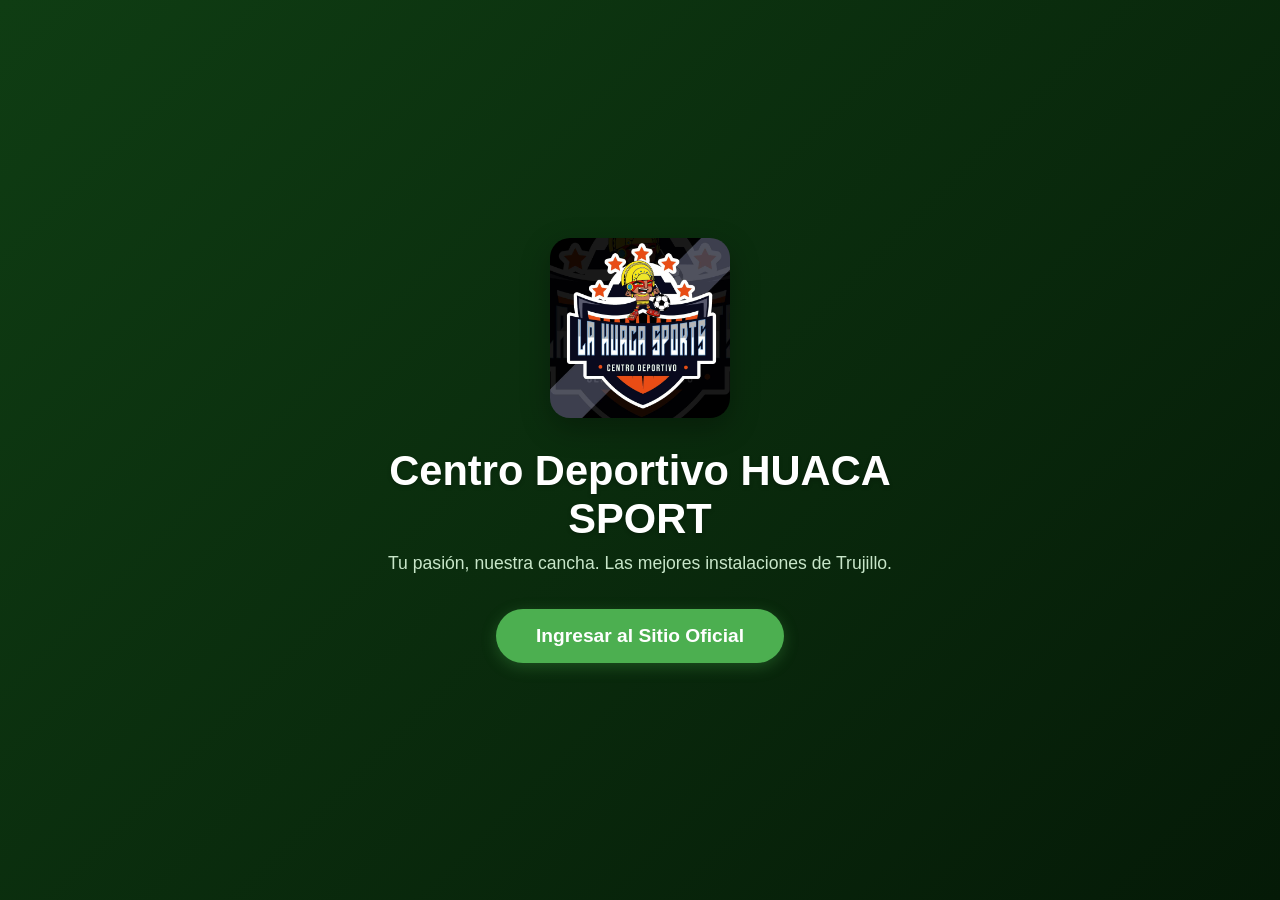
<file: index.html>
<!DOCTYPE html>
<html lang="es">
<head>
    <meta charset="UTF-8">
    <meta name="viewport" content="width=device-width, initial-scale=1.0">
    <title>Bienvenido a HUACA SPORT</title>
    <link rel="stylesheet" href="estilos.css">
    <link rel="icon" href="imagenes/logo.png" type="image/png">
</head>
<body class="body-bienvenida">

    <div class="contenedor-bienvenida">
        <img src="imagenes/logo.png" alt="Logo Grande HUACA SPORT" class="logo-gigante">
        <h1 class="titulo-bienvenida">Centro Deportivo HUACA SPORT</h1>
        <p class="subtitulo-bienvenida">Tu pasión, nuestra cancha. Las mejores instalaciones de Trujillo.</p>
        <a href="principal.html" class="btn-ingresar">Ingresar al Sitio Oficial</a>
    </div>

</body>
</html>
</file>
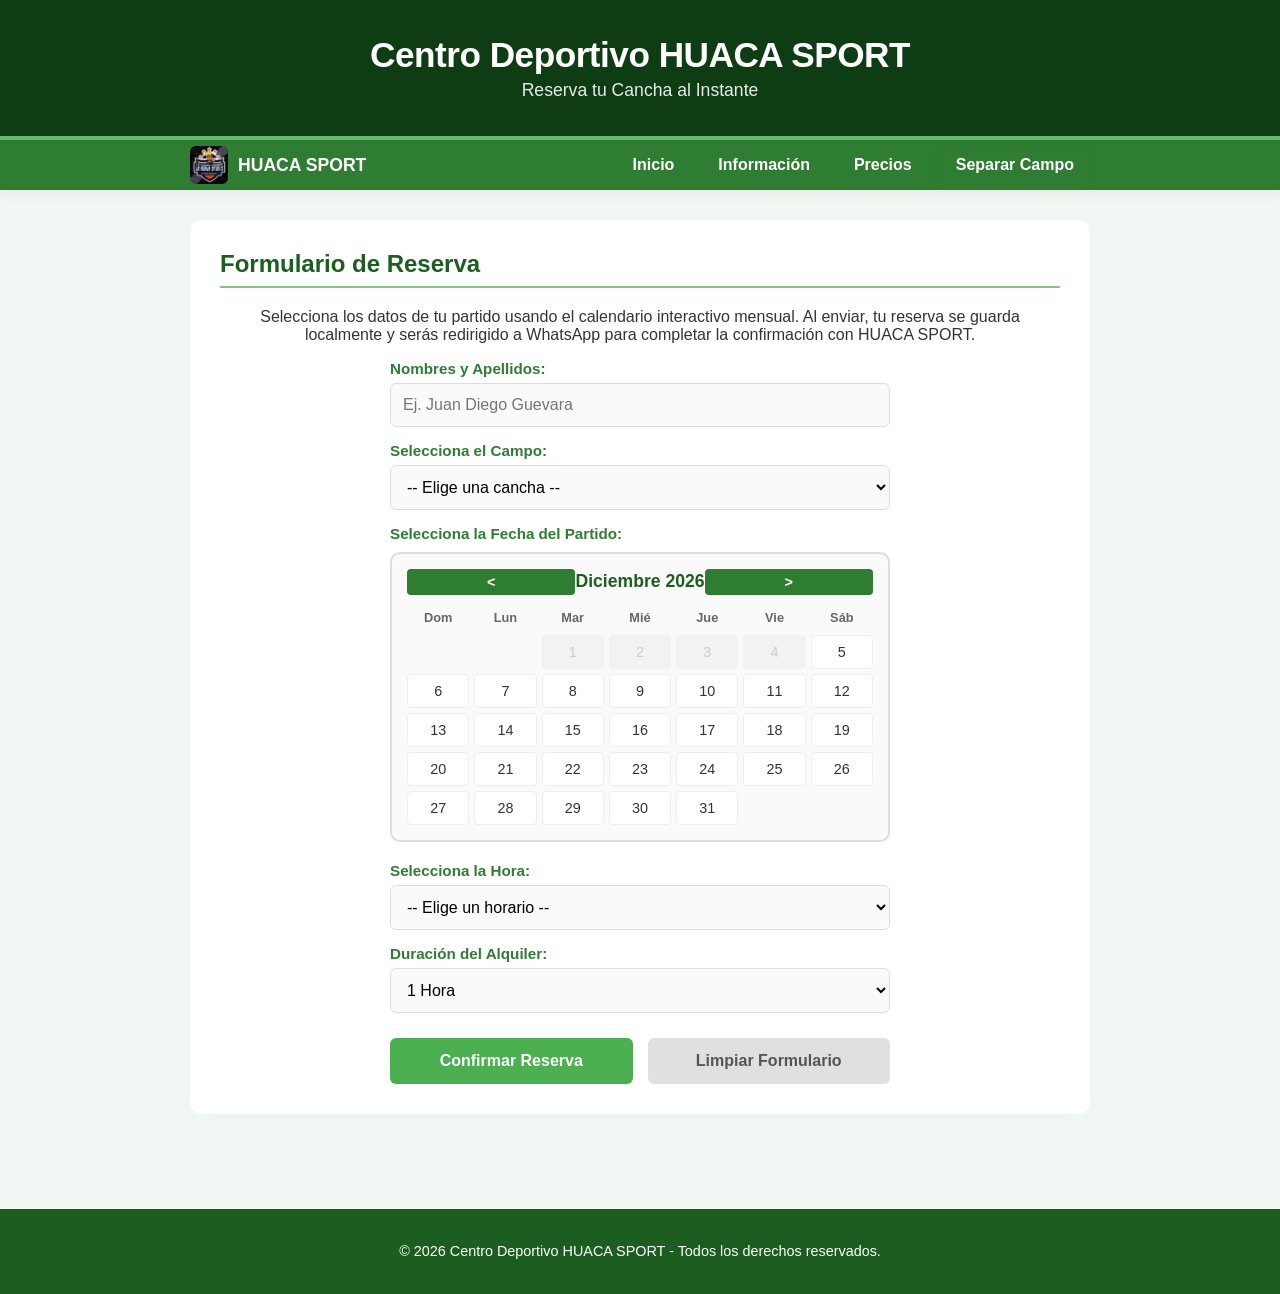
<file: contacto.html>
<!DOCTYPE html>
<html lang="es">
<head>
    <meta charset="UTF-8">
    <meta name="viewport" content="width=device-width, initial-scale=1.0">
    <title>HUACA SPORT - Separar Campo</title>
    <link rel="stylesheet" href="estilos.css">
    <link rel="icon" href="imagenes/logo.png" type="image/png">
    <style>
        .alerta-exito {
            display: none;
            background-color: #e8f5e9;
            border-left: 5px solid #2e7d32;
            color: #1b5e20;
            padding: 15px 20px;
            margin-bottom: 25px;
            border-radius: 6px;
            box-shadow: 0 2px 4px rgba(0,0,0,0.02);
        }
        .alerta-exito h3 {
            margin: 0 0 5px 0;
            color: #1b5e20;
        }
        .alerta-exito p {
            margin: 0;
            font-size: 0.95em;
            line-height: 1.4;
        }
        .calendario-contenedor {
            background: #fafafa;
            border: 2px solid #ddd;
            border-radius: 10px;
            padding: 15px;
            margin: 10px 0 20px 0;
            box-shadow: inset 0 1px 3px rgba(0,0,0,0.02);
        }
        .calendario-cabecera {
            display: flex;
            justify-content: space-between;
            align-items: center;
            margin-bottom: 15px;
        }
        .calendario-cabecera h3 {
            margin: 0;
            color: #1b5e20;
            font-size: 1.1em;
            text-transform: capitalize;
        }
        .btn-cal {
            background-color: #2e7d32;
            color: white;
            border: none;
            padding: 5px 12px;
            border-radius: 4px;
            cursor: pointer;
            font-weight: bold;
            font-size: 0.9em;
            transition: background-color 0.2s;
        }
        .btn-cal:hover {
            background-color: #1b5e20;
        }
        .calendario-cuadricula {
            display: grid;
            grid-template-columns: repeat(7, 1fr);
            gap: 5px;
            text-align: center;
        }
        .dia-semana-etiqueta {
            font-weight: bold;
            font-size: 0.8em;
            color: #666;
            padding-bottom: 5px;
        }
        .celda-dia {
            padding: 8px 0;
            font-size: 0.9em;
            border-radius: 4px;
            cursor: pointer;
            background-color: white;
            border: 1px solid #eee;
            font-weight: 500;
            transition: all 0.2s ease;
        }
        .celda-dia.desactivado {
            background-color: #f2f2f2;
            color: #ccc;
            cursor: not-allowed;
            border: 1px solid #f2f2f2;
        }
    </style>
</head>
<body>

    <header>
        <h1>Centro Deportivo HUACA SPORT</h1>
        <p>Reserva tu Cancha al Instante</p>
    </header>

    <nav>
        <div class="contenedor-nav">
            <a href="principal.html" class="logotipo">
                <img src="imagenes/logo.png" alt="Logo HUACA SPORT">
                <span>HUACA SPORT</span>
            </a>
            <ul>
                <li><a href="principal.html">Inicio</a></li>
                <li><a href="informacion.html">Información</a></li>
                <li><a href="precios.html">Precios</a></li>
                <li><a href="contacto.html" class="active">Separar Campo</a></li>
            </ul>
        </div>
    </nav>

    <main>
        <section class="seccion-contenido">
            <h2>Formulario de Reserva</h2>
            <p class="centro-texto">Selecciona los datos de tu partido usando el calendario interactivo mensual. Al enviar, tu reserva se guarda localmente y serás redirigido a WhatsApp para completar la confirmación con HUACA SPORT.</p>
            
            <div class="alerta-exito" id="mensajeExito">
                <h3>¡Reserva Confirmada Exitosamente!</h3>
                <p id="detalleReserva"></p>
            </div>

            <form action="#" method="post" id="formReserva">
                <label for="nombre">Nombres y Apellidos:</label>
                <input type="text" id="nombre" name="nombre" placeholder="Ej. Juan Diego Guevara" required>

                <label for="campo">Selecciona el Campo:</label>
                <select id="campo" name="campo" required>
                    <option value="" disabled selected>-- Elige una cancha --</option>
                    <option value="Fútbol 6 vs 6">Fútbol 6 vs 6</option>
                    <option value="Fútbol 8 vs 8">Fútbol 8 vs 8</option>
                    <option value="Vóley">Vóley</option>
                </select>

                <label>Selecciona la Fecha del Partido:</label>
                <div class="calendario-contenedor">
                    <div class="calendario-cabecera">
                        <button type="button" class="btn-cal" id="btnMesAnterior">&lt;</button>
                        <h3 id="mesAnioTitulo"></h3>
                        <button type="button" class="btn-cal" id="btnMesSiguiente">&gt;</button>
                    </div>
                    <div class="calendario-cuadricula" id="cuadriculaCalendario"></div>
                </div>
                
                <input type="hidden" id="fecha" name="fecha" required>

                <label for="hora">Selecciona la Hora:</label>
                <select id="hora" name="hora" required>
                    <option value="" disabled selected>-- Elige un horario --</option>
                    <optgroup label="Turno Día">
                        <option value="08:00 AM">08:00 AM</option>
                        <option value="10:00 AM">10:00 AM</option>
                        <option value="12:00 PM">12:00 PM</option>
                        <option value="02:00 PM">02:00 PM</option>
                        <option value="04:00 PM">04:00 PM</option>
                    </optgroup>
                    <optgroup label="Turno Noche">
                        <option value="06:00 PM">06:00 PM</option>
                        <option value="07:00 PM">07:00 PM</option>
                        <option value="08:00 PM">08:00 PM</option>
                        <option value="09:00 PM">09:00 PM</option>
                        <option value="10:00 PM">10:00 PM</option>
                    </optgroup>
                </select>
                <label for="duracion">Duración del Alquiler:</label>
<select id="duracion" name="duracion" required>
    <option value="1">1 Hora</option>
    <option value="2">2 Horas Juntas</option>
    <option value="3">3 Horas Juntas</option>
    <option value="4">4 Horas Juntas</option>
    <option value="5">5 Horas Juntas</option>
</select>

                <div class="botones-form">
                    <button type="submit" class="btn-enviar">Confirmar Reserva</button>
                    <button type="reset" class="btn-limpiar" id="btnLimpiar">Limpiar Formulario</button>
                </div>
            </form>
        </section>
    </main>

    <footer>
        <p>© 2026 Centro Deportivo HUACA SPORT - Todos los derechos reservados.</p>
    </footer>

    <script>
       const meses = ['Enero', 'Febrero', 'Marzo', 'Abril', 'Mayo', 'Junio', 'Julio', 'Agosto', 'Septiembre', 'Octubre', 'Noviembre', 'Diciembre'];
const dias = ['Dom', 'Lun', 'Mar', 'Mié', 'Jue', 'Vie', 'Sáb'];
let fGrafica = new Date(), hoy = new Date();
hoy.setHours(0,0,0,0);

const tit = document.getElementById('mesAnioTitulo'), cuad = document.getElementById('cuadriculaCalendario'), inp = document.getElementById('fecha');

function renderizarCalendario() {
    cuad.innerHTML = '';
    let anio = fGrafica.getFullYear(), mes = fGrafica.getMonth();
    tit.innerText = `${meses[mes]} ${anio}`;

    dias.forEach(d => {
        cuad.insertAdjacentHTML('beforeend', `<div class="dia-semana-etiqueta">${d}</div>`);
    });

    let primerDia = new Date(anio, mes, 1).getDay();
    for (let i = 0; i < primerDia; i++) cuad.appendChild(document.createElement('div'));

    let totalDias = new Date(anio, mes + 1, 0).getDate();
    for (let d = 1; d <= totalDias; d++) {
        let celda = document.createElement('div');
        celda.className = 'celda-dia';
        celda.innerText = d;

        if (new Date(anio, mes, d) < hoy) {
            celda.classList.add('desactivado');
        } else {
            celda.onclick = () => {
                document.querySelectorAll('.celda-dia').forEach(c => c.classList.remove('seleccionado'));
                celda.classList.add('seleccionado');
                inp.value = `${anio}-${String(mes + 1).padStart(2, '0')}-${String(d).padStart(2, '0')}`;
            };
        }
        cuad.appendChild(celda);
    }
}

const cambiarMes = (v) => { fGrafica.setMonth(fGrafica.getMonth() + v); renderizarCalendario(); };
document.getElementById('btnMesAnterior').onclick = () => cambiarMes(-1);
document.getElementById('btnMesSiguiente').onclick = () => cambiarMes(1);
renderizarCalendario();

const resetAll = () => {
    document.getElementById('formReserva').reset();
    inp.value = ""; fGrafica = new Date(); renderizarCalendario();
};

const guardarReservaLocal = (reserva) => {
    const key = 'reservasHuacaSport';
    const reservas = JSON.parse(localStorage.getItem(key) || '[]');
    reservas.push(reserva);
    localStorage.setItem(key, JSON.stringify(reservas));
};

const obtenerTextoWhatsApp = (reserva) => {
    return encodeURIComponent(
        `Hola HUACA SPORT, mi nombre es ${reserva.nombre}.\n` +
        `Deseo separar el ${reserva.campo} el ${reserva.fecha} a las ${reserva.hora} (${reserva.duracion}).\n` +
        `Por favor, confirmen la disponibilidad y el costo final. Gracias.`
    );
};

const numeroWhatsApp = '51928958814'; 

const enviarWhatsApp = (mensaje) => {
    const url = `https://api.whatsapp.com/send?phone=${numeroWhatsApp}&text=${mensaje}`;
    window.location.href = url;
};

document.getElementById('formReserva').onsubmit = (e) => {
    e.preventDefault();
    if (!inp.value) return alert("Por favor, selecciona un día disponible en el calendario.");

    const usuario = document.getElementById('nombre').value;
    const tipoCancha = document.getElementById('campo').value;
    const horaSeleccionada = document.getElementById('hora').value;
    const cantHoras = document.getElementById('duracion').value;
    const textoHoras = cantHoras == 1 ? "1 hora" : `${cantHoras} horas seguidas`;

    const reserva = {
        nombre: usuario,
        campo: tipoCancha,
        fecha: inp.value,
        hora: horaSeleccionada,
        duracion: textoHoras,
        creado: new Date().toISOString()
    };

    guardarReservaLocal(reserva);

    document.getElementById('detalleReserva').innerHTML = `Muchas gracias <strong>${usuario}</strong>. Se ha guardado tu reserva de <strong>${tipoCancha}</strong> para el día <strong>${inp.value}</strong> a las <strong>${horaSeleccionada}</strong> (${textoHoras}). Te estamos redirigiendo a WhatsApp para confirmar.`;
    document.getElementById('mensajeExito').style.display = 'block';
    window.scrollTo({ top: 0, behavior: 'smooth' });

    setTimeout(() => {
        enviarWhatsApp(obtenerTextoWhatsApp(reserva));
    }, 900);
};

document.getElementById('btnLimpiar').onclick = () => {
    document.getElementById('mensajeExito').style.display = 'none';
    resetAll();
};
    </script>
</body>
</html>
</file>
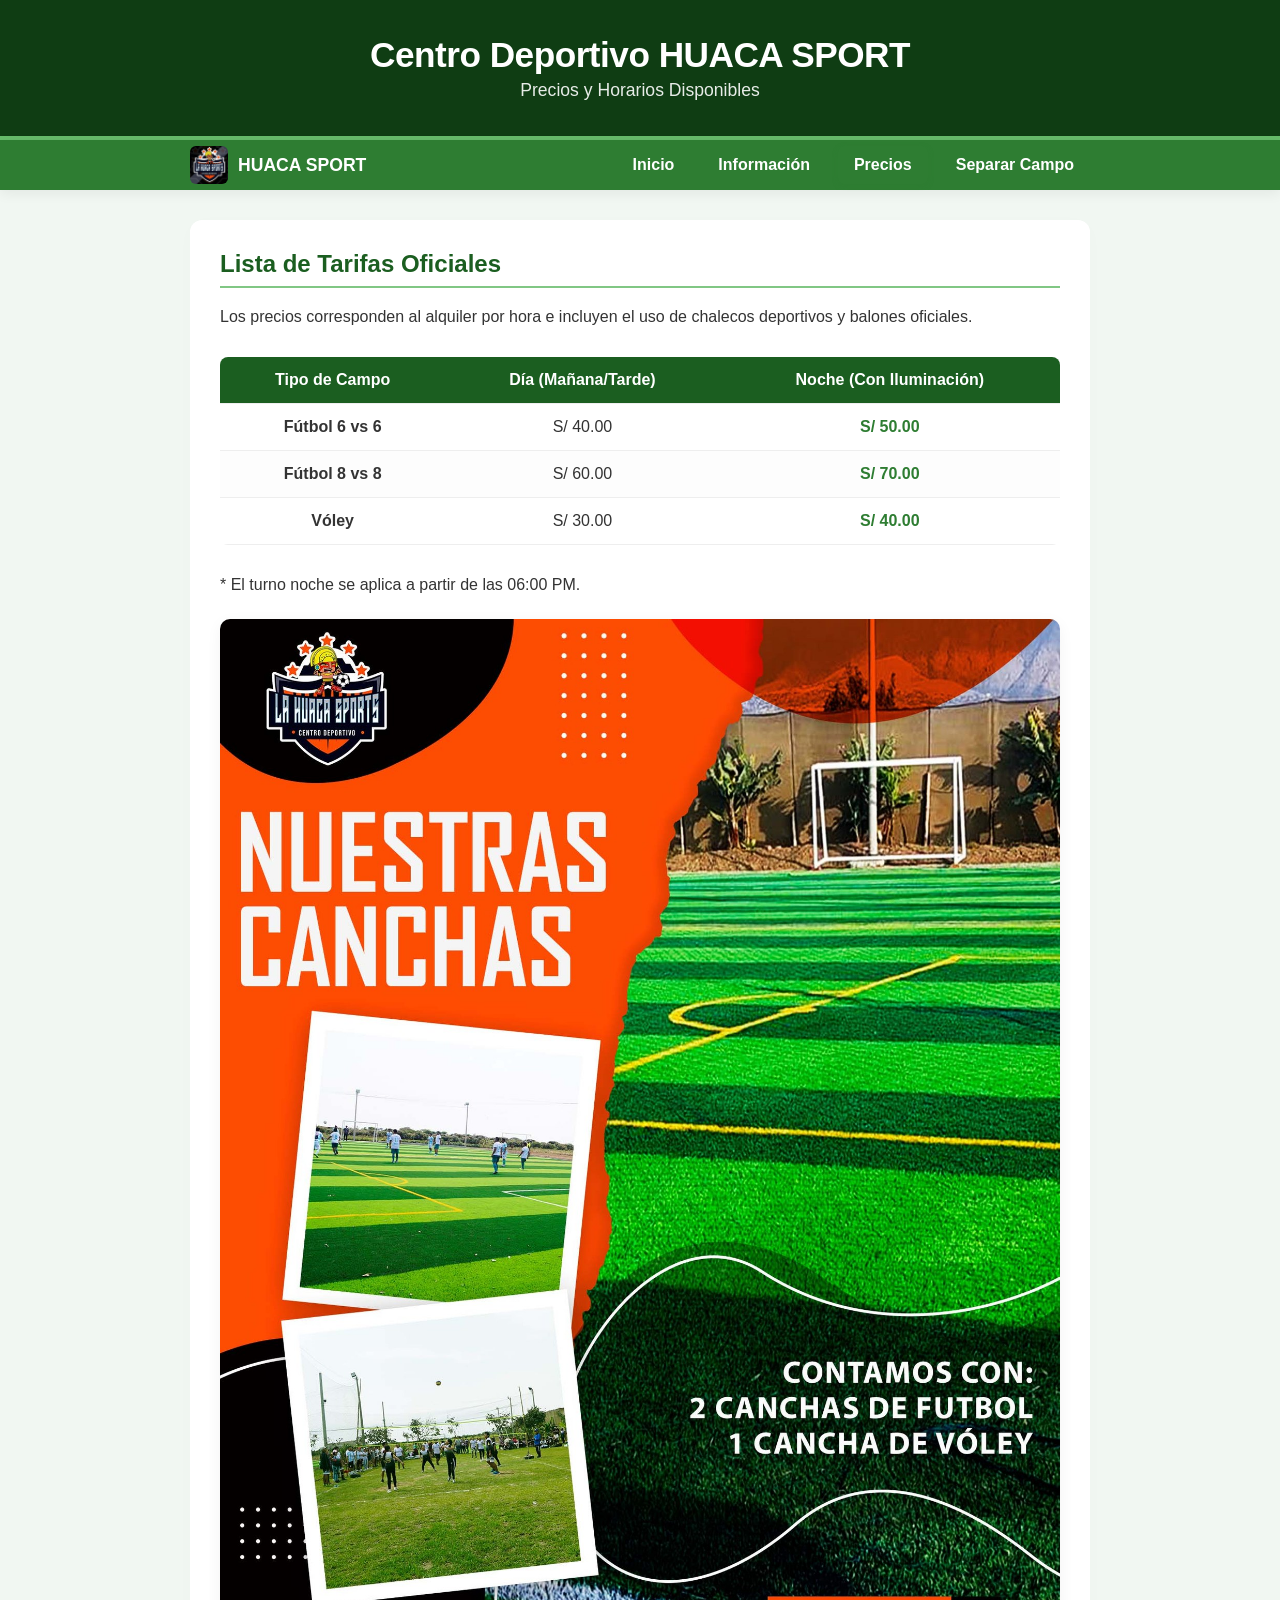
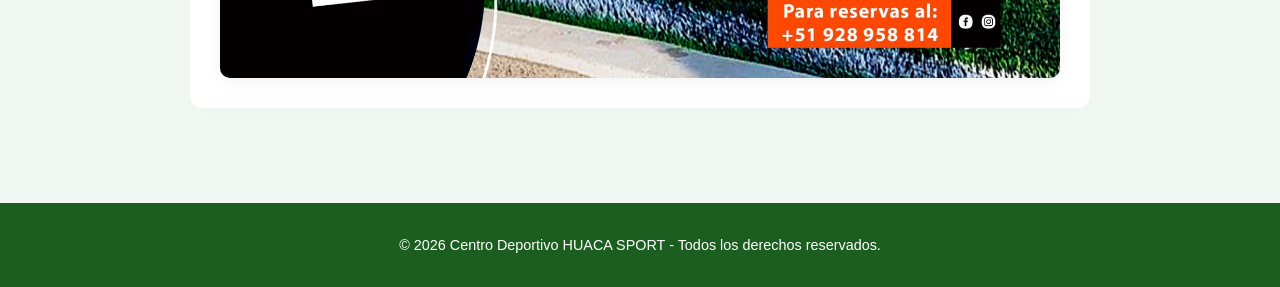
<file: precios.html>
<!DOCTYPE html>
<html lang="es">
<head>
    <meta charset="UTF-8">
    <meta name="viewport" content="width=device-width, initial-scale=1.0">
    <title>HUACA SPORT - Horarios y Precios</title>
    <link rel="stylesheet" href="estilos.css">
    <link rel="icon" href="imagenes/logo.png" type="image/png">
</head>
<body>

    <header>
        <h1>Centro Deportivo HUACA SPORT</h1>
        <p>Precios y Horarios Disponibles</p>
    </header>

    <nav>
        <div class="contenedor-nav">
            <a href="index.html" class="logotipo">
                <img src="imagenes/logo.png" alt="Logo HUACA SPORT">
                <span>HUACA SPORT</span>
            </a>
            <ul>
                <li><a href="index.html">Inicio</a></li>
                <li><a href="informacion.html">Información</a></li>
                <li><a href="precios.html" class="active">Precios</a></li>
                <li><a href="contacto.html">Separar Campo</a></li>
            </ul>
        </div>
    </nav>

    <main>
        <section class="seccion-contenido">
            <h2>Lista de Tarifas Oficiales</h2>
            <p>Los precios corresponden al alquiler por hora e incluyen el uso de chalecos deportivos y balones oficiales.</p>
            
            <div class="tabla-responsiva">
                <table>
                    <thead>
                        <tr>
                            <th>Tipo de Campo</th>
                            <th>Día (Mañana/Tarde)</th>
                            <th>Noche (Con Iluminación)</th>
                        </tr>
                    </thead>
                    <tbody>
                        <tr>
                            <td><strong>Fútbol 6 vs 6</strong></td>
                            <td>S/ 40.00</td>
                            <td>S/ 50.00</td>
                        </tr>
                        <tr>
                            <td><strong>Fútbol 8 vs 8</strong></td>
                            <td>S/ 60.00</td>
                            <td>S/ 70.00</td>
                        </tr>
                        <tr>
                            <td><strong>Vóley</strong></td>
                            <td>S/ 30.00</td>
                            <td>S/ 40.00</td>
                        </tr>
                    </tbody>
                </table>
            </div>
            <p class="nota-campo">* El turno noche se aplica a partir de las 06:00 PM.</p>
            
            <img src="imagenes/iluminacion.jpg" alt="Canchas con Iluminación Profesional" class="imagen-adaptable" style="margin-top: 25px;">
        </section>
    </main>

    <footer>
        <p>© 2026 Centro Deportivo HUACA SPORT - Todos los derechos reservados.</p>
    </footer>

</body>
</html>
</file>
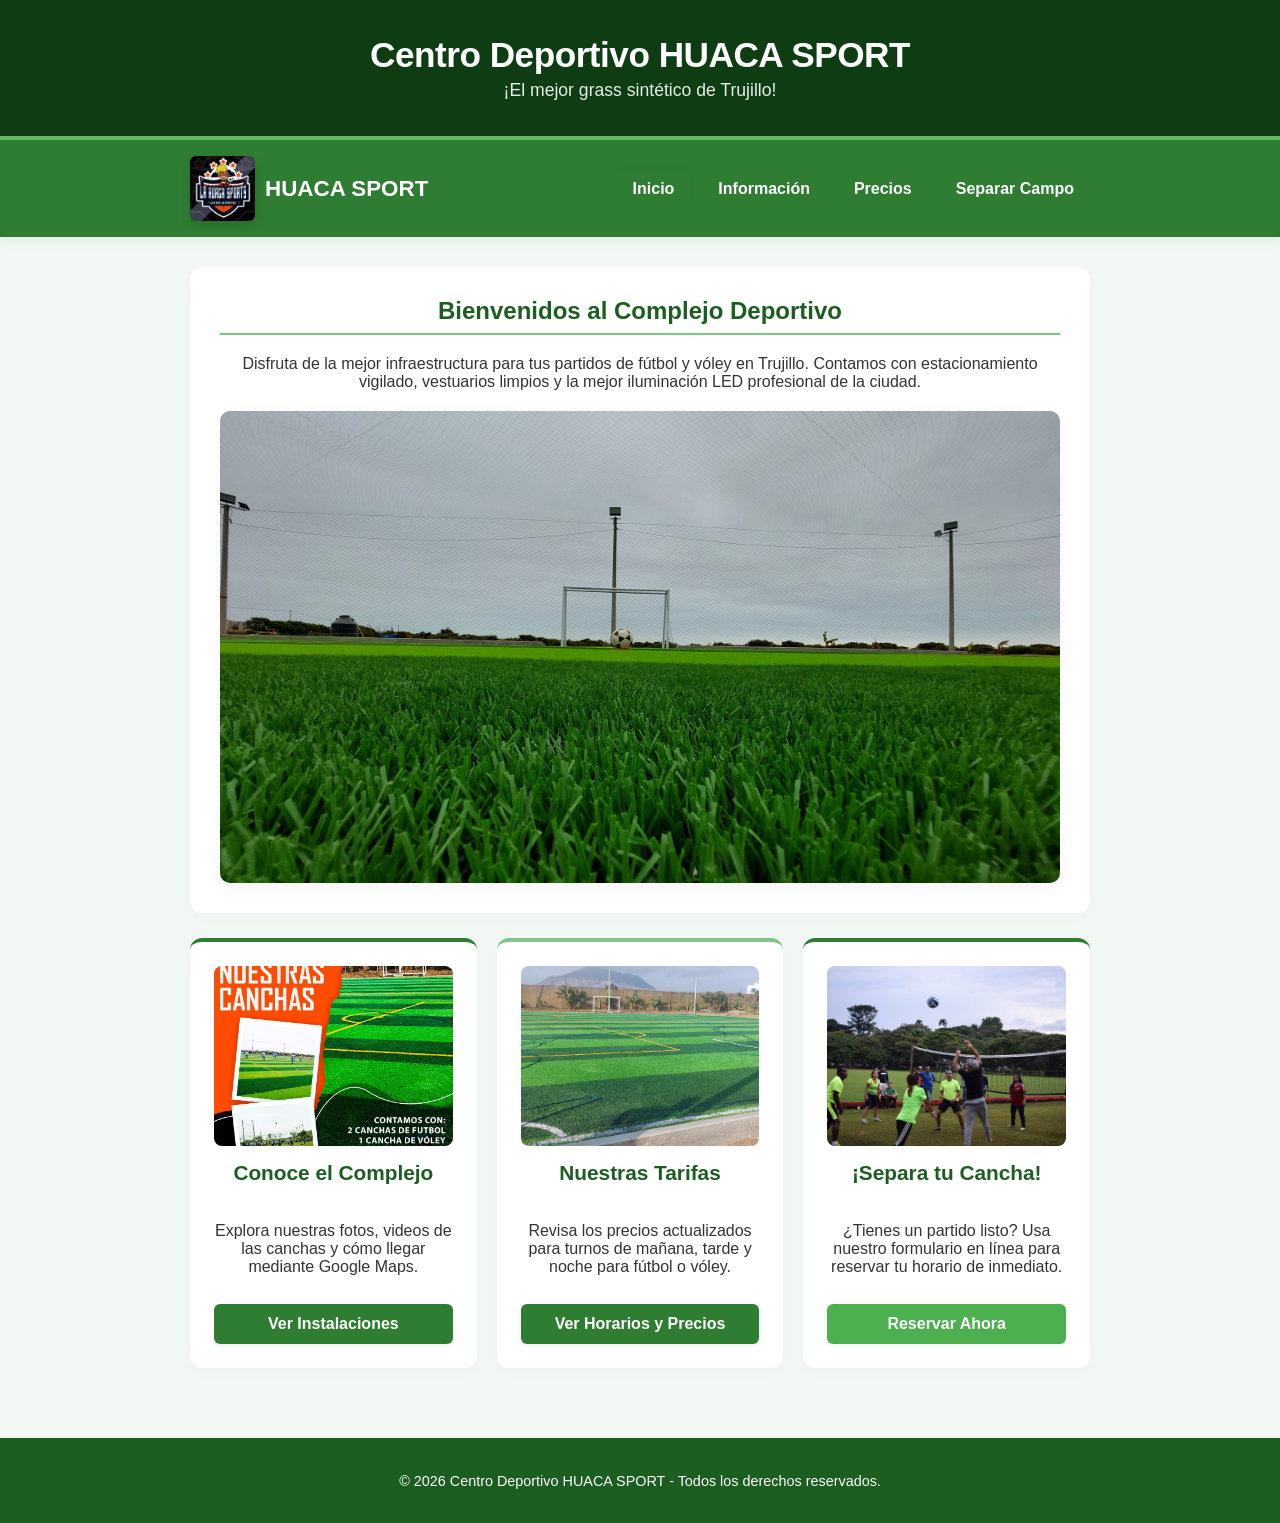
<file: principal.html>
<!DOCTYPE html>
<html lang="es">
<head>
    <meta charset="UTF-8">
    <meta name="viewport" content="width=device-width, initial-scale=1.0">
    <title>HUACA SPORT - Inicio</title>
    <link rel="stylesheet" href="estilos.css">
    <link rel="icon" href="imagenes/logo.png" type="image/png">
</head>
<body>

    <header>
        <h1>Centro Deportivo HUACA SPORT</h1>
        <p>¡El mejor grass sintético de Trujillo!</p>
    </header>

    <nav class="nav-inicio">
        <div class="contenedor-nav">
            <a href="principal.html" class="logotipo">
                <img src="imagenes/logo.png" alt="Logo HUACA SPORT">
                <span>HUACA SPORT</span>
            </a>
            <ul>
                <li><a href="principal.html" class="active">Inicio</a></li>
                <li><a href="informacion.html">Información</a></li>
                <li><a href="precios.html">Precios</a></li>
                <li><a href="contacto.html">Separar Campo</a></li>
            </ul>
        </div>
    </nav>

    <main>
        <section class="seccion-contenido centro-texto">
            <h2>Bienvenidos al Complejo Deportivo</h2>
            <p>Disfruta de la mejor infraestructura para tus partidos de fútbol y vóley en Trujillo. Contamos con estacionamiento vigilado, vestuarios limpios y la mejor iluminación LED profesional de la ciudad.</p>
            <img src="imagenes/cancha-principal.jpg" alt="Cancha Principal Huaca Sport" class="imagen-adaptable">
        </section>

        <section class="contenedor-tarjetas">
            <article class="tarjeta-enlace">
                <img src="imagenes/iluminacion.jpg" alt="Instalaciones" class="imagen-tarjeta">
                <h3>Conoce el Complejo</h3>
                <p>Explora nuestras fotos, videos de las canchas y cómo llegar mediante Google Maps.</p>
                <a href="informacion.html" class="btn-navegacion">Ver Instalaciones</a>
            </article>

            <article class="tarjeta-enlace tarjeta-destacada">
                <img src="imagenes/futbol.jpg" alt="Horarios" class="imagen-tarjeta">
                <h3>Nuestras Tarifas</h3>
                <p>Revisa los precios actualizados para turnos de mañana, tarde y noche para fútbol o vóley.</p>
                <a href="precios.html" class="btn-navegacion">Ver Horarios y Precios</a>
            </article>

            <article class="tarjeta-enlace">
                <img src="imagenes/voley.jpg" alt="Reservas" class="imagen-tarjeta">
                <h3>¡Separa tu Cancha!</h3>
                <p>¿Tienes un partido listo? Usa nuestro formulario en línea para reservar tu horario de inmediato.</p>
                <a href="contacto.html" class="btn-navegacion btn-naranja">Reservar Ahora</a>
            </article>
        </section>
    </main>

    <footer>
        <p>© 2026 Centro Deportivo HUACA SPORT - Todos los derechos reservados.</p>
    </footer>

</body>
</html>
</file>
<file: estilos.css>
body {
    background-color: #f1f7f2; 
    font-family: 'Segoe UI', Tahoma, Geneva, Verdana, sans-serif;
    margin: 0;
    padding: 0;
    display: flex;
    flex-direction: column;
    min-height: 100vh;
    color: #333;
    animation: abrirPagina 0.55s cubic-bezier(0.16, 1, 0.3, 1) forwards;
}

header {
    background-color: #0f3d13; 
    color: white;
    width: 100%;
    text-align: center;
    padding: 35px 0;
    box-shadow: 0 4px 6px rgba(0,0,0,0.03);
    border-bottom: 4px solid #66bb6a; 
}

header h1 {
    margin: 0;
    font-size: 2.2em;
    letter-spacing: -0.5px;
}

header p {
    margin: 5px 0 0 0;
    font-size: 1.1em;
    opacity: 0.9;
}

nav {
    background-color: #2e7d32; 
    width: 100%;
    position: sticky;
    top: 0;
    z-index: 1000;
    box-shadow: 0 4px 12px rgba(0,0,0,0.06);
}

.contenedor-nav {
    width: 90%;
    max-width: 900px;
    margin: 0 auto;
    display: flex;
    justify-content: space-between;
    align-items: center;
    padding: 6px 0;
    transition: padding 0.4s cubic-bezier(0.16, 1, 0.3, 1);
}

.logotipo {
    display: flex;
    align-items: center;
    text-decoration: none;
    color: white;
    font-weight: bold;
    font-size: 1.1em;
    gap: 10px;
}

.logotipo img {
    height: 38px;
    width: auto;
    border-radius: 6px;
    transition: transform 0.4s cubic-bezier(0.16, 1, 0.3, 1);
}

.logotipo:hover img {
    transform: scale(1.03);
}

.nav-inicio .contenedor-nav {
    padding: 16px 0; 
}

.nav-inicio .logotipo {
    font-size: 1.4em; 
}

.nav-inicio .logotipo img {
    height: 65px;
    box-shadow: 0 4px 10px rgba(0,0,0,0.12);
}

nav ul {
    list-style: none;
    padding: 0;
    margin: 0;
    display: flex;
    align-items: center;
}

nav ul li {
    margin-left: 12px;
}

nav ul li a {
    color: white;
    text-decoration: none;
    font-weight: 600;
    display: block;
    padding: 10px 16px;
    border-radius: 6px;
    transition: background-color 0.3s cubic-bezier(0.25, 0.46, 0.45, 0.94), color 0.3s cubic-bezier(0.25, 0.46, 0.45, 0.94), transform 0.25s cubic-bezier(0.25, 0.46, 0.45, 0.94);
}

nav ul li a.active {
    background-color: #2e7d32;
    color: white;
    box-shadow: 0 2px 6px rgba(46, 125, 50, 0.2);
}

nav ul li a:hover {
    background-color: rgba(255, 255, 255, 0.12);
    transform: translateY(-1px);
}

main {
    width: 90%;
    max-width: 900px;
    margin: 30px auto;
    box-sizing: border-box;
    flex: 1;
}

.seccion-contenido {
    background-color: white;
    margin-bottom: 25px;
    padding: 30px;
    border-radius: 12px;
    box-shadow: 0 4px 20px rgba(0,0,0,0.015);
}

.seccion-contenido h2 {
    color: #1b5e20;
    margin-top: 0;
    border-bottom: 2px solid #81c784; 
    padding-bottom: 8px;
}

.centro-texto {
    text-align: center;
}

.contenedor-tarjetas {
    display: block;
    margin-top: 25px;
}

.tarjeta-enlace {
    background-color: white;
    padding: 24px;
    margin-bottom: 20px;
    border-radius: 12px;
    box-shadow: 0 4px 15px rgba(0,0,0,0.02);
    text-align: center;
    border-top: 4px solid #2e7d32;
    transition: transform 0.35s cubic-bezier(0.16, 1, 0.3, 1), box-shadow 0.35s cubic-bezier(0.16, 1, 0.3, 1);
}

.tarjeta-destacada {
    border-top: 4px solid #81c784;
}

.tarjeta-enlace:hover {
    transform: translateY(-4px);
    box-shadow: 0 10px 25px rgba(0,0,0,0.06);
}

.tarjeta-enlace h3 {
    margin-top: 0;
    color: #1b5e20;
    font-size: 1.3em;
}

.btn-navegacion {
    display: inline-block;
    background-color: #2e7d32;
    color: white;
    text-decoration: none;
    padding: 11px 24px;
    border-radius: 6px;
    font-weight: bold;
    margin-top: 12px;
    box-shadow: 0 2px 4px rgba(46, 125, 50, 0.1);
    transition: background-color 0.25s ease, transform 0.25s ease, box-shadow 0.25s ease;
}

.btn-navegacion:hover {
    background-color: #1b5e20;
    transform: translateY(-1.5px);
    box-shadow: 0 5px 10px rgba(27, 94, 32, 0.2);
}

.btn-naranja {
    background-color: #4caf50;
    box-shadow: 0 2px 4px rgba(76, 175, 80, 0.1);
}

.btn-naranja:hover {
    background-color: #2e7d32;
    box-shadow: 0 5px 10px rgba(46, 125, 50, 0.2);
}

.tabla-responsiva {
    width: 100%;
    overflow-x: auto;
}

table {
    width: 100%;
    border-collapse: collapse;
    margin: 15px 0;
    min-width: 450px;
    border-radius: 8px;
    overflow: hidden;
}

th, td {
    padding: 14px;
    text-align: center;
    border-bottom: 1px solid #eee;
}

th {
    background-color: #1b5e20;
    color: white;
}

td:nth-child(3) {
    color: #2e7d32; 
    font-weight: 600;
}

tr:nth-child(even) {
    background-color: #fdfdfd;
}

tr:hover {
    background-color: #f4f9f4;
}

form {
    max-width: 500px;
    margin: 0 auto;
}

form label {
    display: block;
    margin-top: 15px;
    font-weight: 600;
    color: #2e7d32;
    font-size: 0.95em;
}

form input, form select {
    padding: 12px;
    margin-top: 6px;
    border: 1px solid #ddd;
    border-radius: 6px;
    width: 100%;
    box-sizing: border-box;
    font-size: 1em;
    background-color: #fafafa;
    transition: border-color 0.25s ease, box-shadow 0.25s ease, background-color 0.25s ease;
}

form input:focus, form select:focus {
    outline: none;
    border-color: #2e7d32;
    background-color: white;
    box-shadow: 0 0 0 3px rgba(46, 125, 50, 0.15);
}

.botones-form {
    display: flex;
    gap: 15px;
    margin-top: 25px;
}

form button {
    flex: 1;
    padding: 14px;
    border: none;
    border-radius: 6px;
    font-weight: bold;
    font-size: 1em;
    cursor: pointer;
    transition: background-color 0.25s ease, transform 0.2s ease;
}

form button:hover {
    transform: translateY(-1px);
}

.btn-enviar {
    background-color: #4caf50;
    color: white;
}

.btn-enviar:hover {
    background-color: #2e7d32;
}

.btn-limpiar {
    background-color: #e0e0e0;
    color: #555;
}

.btn-limpiar:hover {
    background-color: #d5d5d5;
}

.imagen-adaptable {
    width: 100%;
    max-width: 100%;
    height: auto;
    display: block;
    margin: 20px auto 0 auto;
    border-radius: 10px;
    box-shadow: 0 4px 15px rgba(0,0,0,0.05);
}

.imagen-tarjeta {
    width: 100%;
    height: 180px;
    object-fit: cover;
    border-radius: 8px;
    margin-bottom: 15px;
}

.video-contenedor {
    margin: 20px auto;
    max-width: 600px; 
    border-radius: 8px;
    overflow: hidden;
    box-shadow: 0 4px 12px rgba(0,0,0,0.1); 
    background-color: #000; 
}

.mapa-contenedor {
    margin: 15px 0;
    border-radius: 8px;
    overflow: hidden;
}

footer {
    background-color: #1b5e20;
    color: white;
    padding: 20px;
    text-align: center;
    font-size: 0.9em;
    width: 100%;
    box-sizing: border-box;
    margin-top: 40px;
}

@keyframes abrirPagina {
    from { opacity: 0; transform: scale(0.995) translateY(4px); }
    to { opacity: 1; transform: scale(1) translateY(0); }
}

@keyframes flotarEntrada {
    from { opacity: 0; transform: translateY(20px); }
    to { opacity: 1; transform: translateY(0); }
}

.body-bienvenida {
    background: linear-gradient(135deg, #0f3d13 0%, #051a07 100%);
    height: 100vh;
    display: flex;
    justify-content: center;
    align-items: center;
    text-align: center;
    margin: 0;
}

.contenedor-bienvenida {
    padding: 20px;
    max-width: 600px;
    width: 90%;
    animation: flotarEntrada 0.8s cubic-bezier(0.16, 1, 0.3, 1) forwards;
}

.logo-gigante {
    width: 180px;
    height: auto;
    border-radius: 20px;
    box-shadow: 0 10px 30px rgba(0,0,0,0.3);
    margin-bottom: 25px;
    transition: transform 0.3s ease;
}

.logo-gigante:hover { 
    transform: scale(1.05) rotate(2deg); 
}

.titulo-bienvenida {
    color: white;
    font-size: 2.6em;
    margin: 0 0 10px 0;
    text-shadow: 0 2px 4px rgba(0,0,0,0.2);
}

.subtitulo-bienvenida {
    color: #c8e6c9;
    font-size: 1.1em;
    margin: 0 0 35px 0;
}

.btn-ingresar {
    display: inline-block;
    background-color: #4caf50;
    color: white;
    text-decoration: none;
    padding: 16px 40px;
    font-size: 1.2em;
    font-weight: bold;
    border-radius: 50px;
    box-shadow: 0 4px 15px rgba(76, 175, 80, 0.3);
    transition: all 0.3s ease;
}

.btn-ingresar:hover {
    background-color: #1b5e20;
    transform: translateY(-3px);
    box-shadow: 0 8px 25px rgba(27, 94, 32, 0.5);
}

.celda-dia.seleccionado {
    background-color: #2e7d32 !important;
    border-color: #1b5e20 !important;
    color: white !important;
    font-weight: bold;
    box-shadow: 0 2px 6px rgba(46, 125, 50, 0.3);
}

.celda-dia:hover:not(.desactivado) {
    border-color: #4caf50;
    background-color: #e8f5e9;
}

@media (max-width: 650px) {
    .nav-inicio .contenedor-nav { padding: 10px 0; }
    .contenedor-nav { flex-direction: column; padding: 12px 0; }
    nav ul { margin-top: 12px; width: 100%; justify-content: center; }
    nav ul li { margin: 0 4px; }
    nav ul li a { padding: 8px 12px; font-size: 0.88em; }
    .botones-form { flex-direction: column; gap: 10px; }
}

@media (min-width: 768px) {
    .contenedor-tarjetas { display: flex; gap: 20px; justify-content: space-between; }
    .tarjeta-enlace { flex: 1; margin-bottom: 0; display: flex; flex-direction: column; justify-content: space-between; }
}

@media (max-width: 480px) {
    .logo-gigante { width: 130px; }
    .titulo-bienvenida { font-size: 1.9em; }
    .subtitulo-bienvenida { font-size: 0.95em; }
    .btn-ingresar { padding: 12px 30px; font-size: 1em; }
    .calendario-contenedor { padding: 8px; margin: 5px 0 15px 0; }
    .calendario-cabecera h3 { font-size: 0.95em; }
    .btn-cal { padding: 4px 8px; font-size: 0.8em; }
    .celda-dia { padding: 6px 0; font-size: 0.8em; }
    .dia-semana-etiqueta { font-size: 0.7em; }
}

@media (max-width: 360px) {
    .calendario-cuadricula { gap: 3px; }
    .celda-dia { padding: 4px 0; font-size: 0.75em; }
}
</file>
